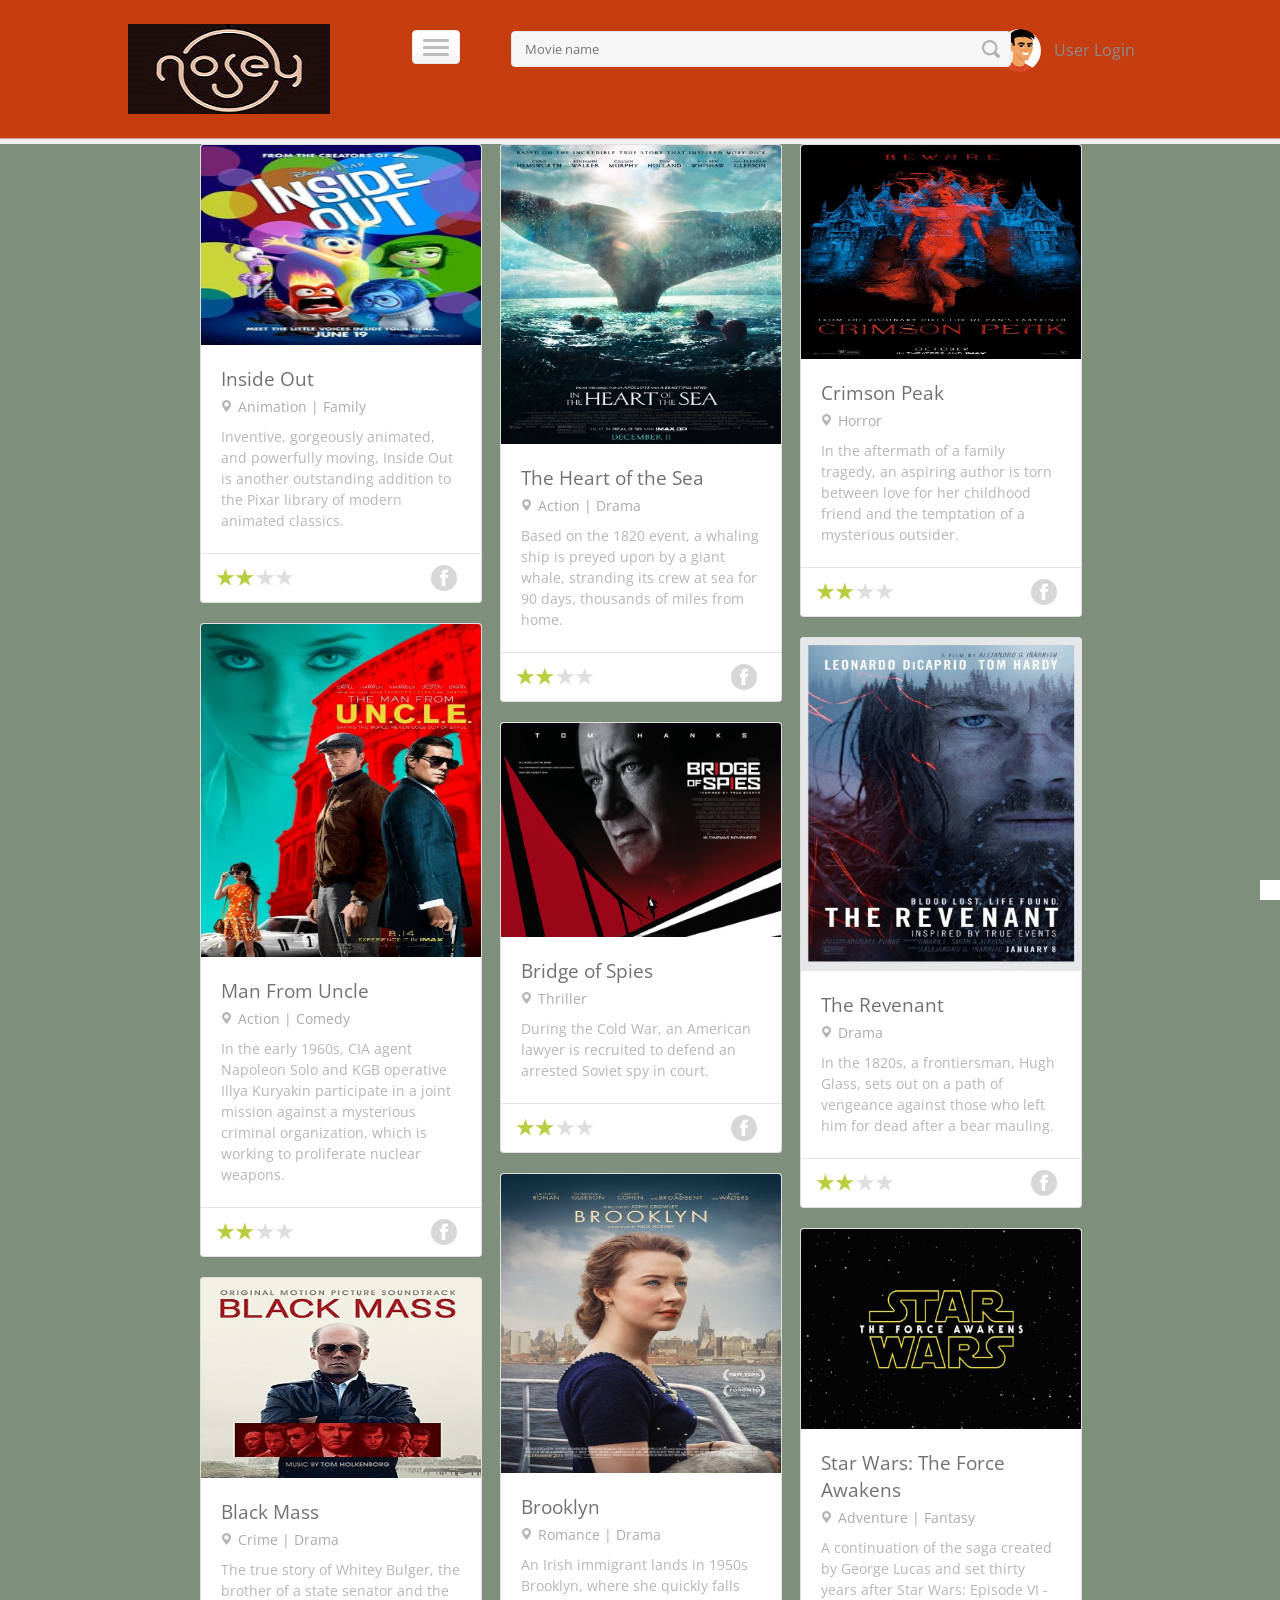
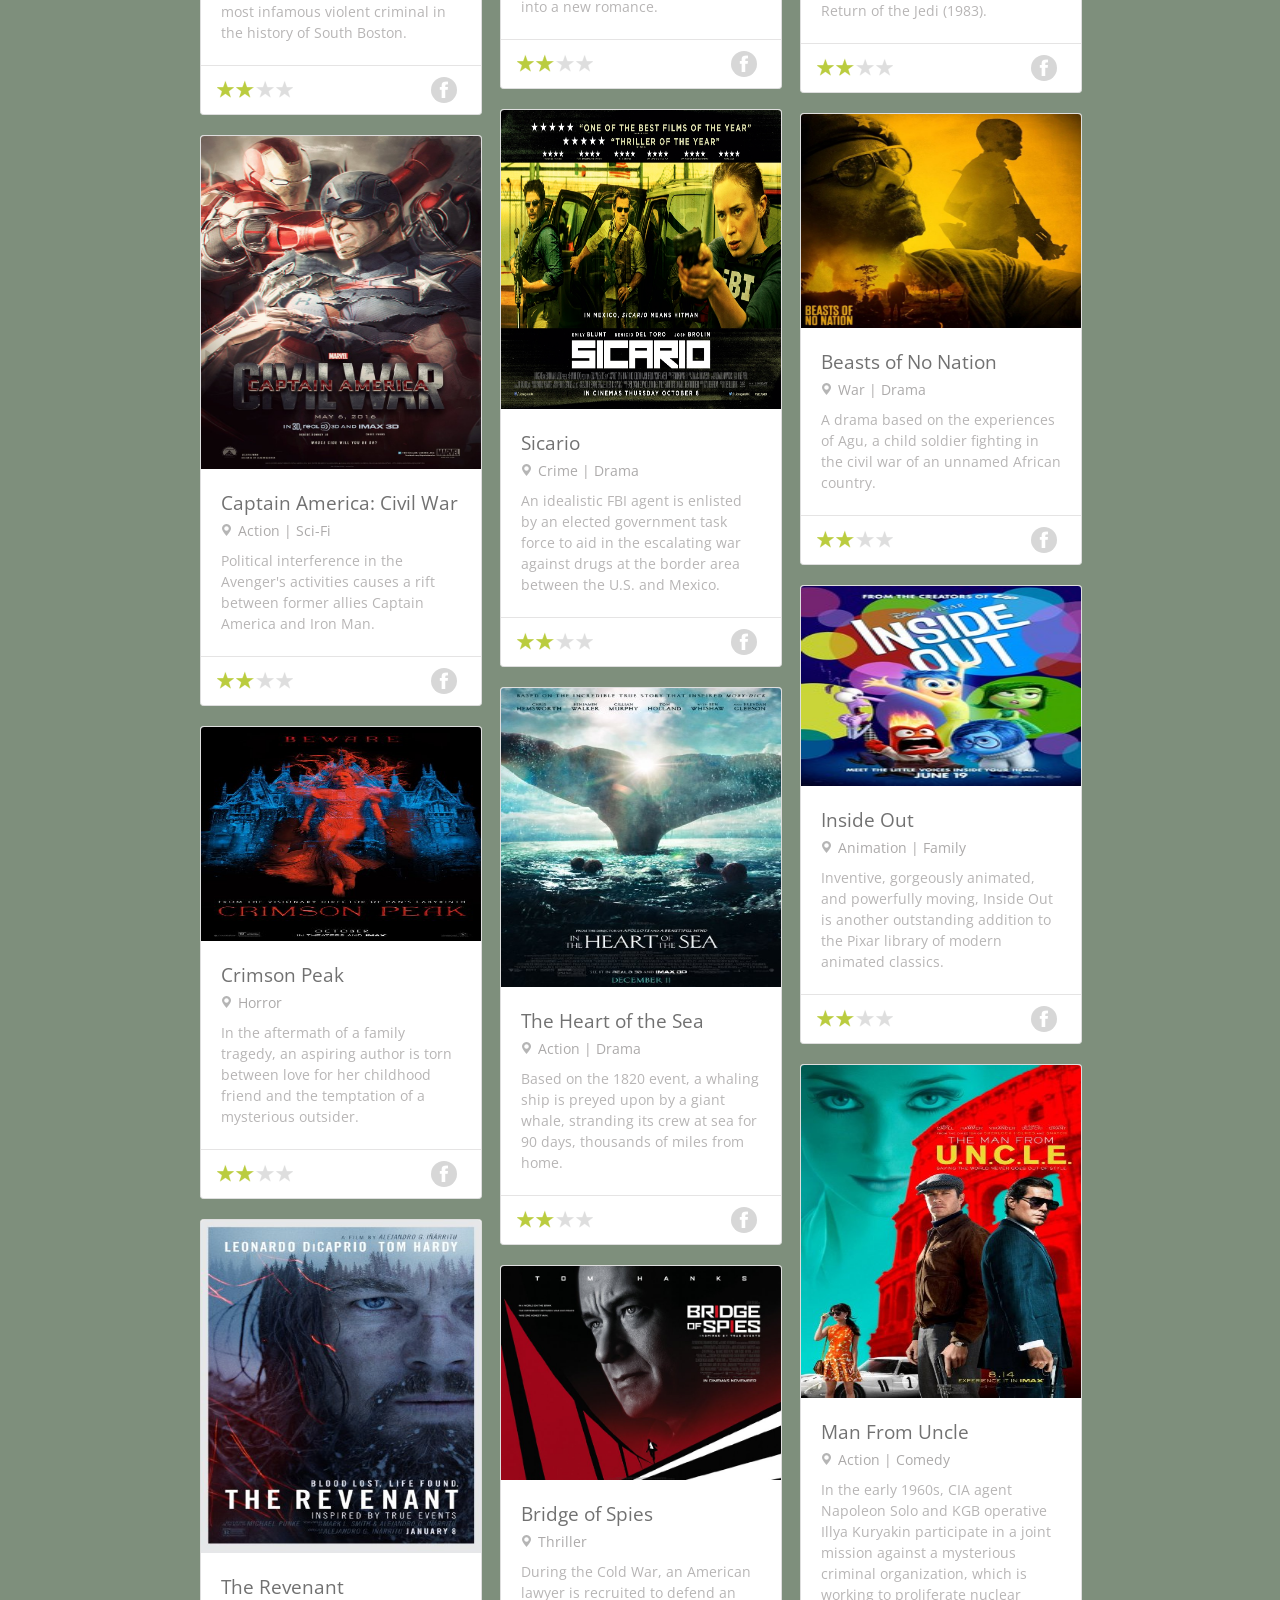
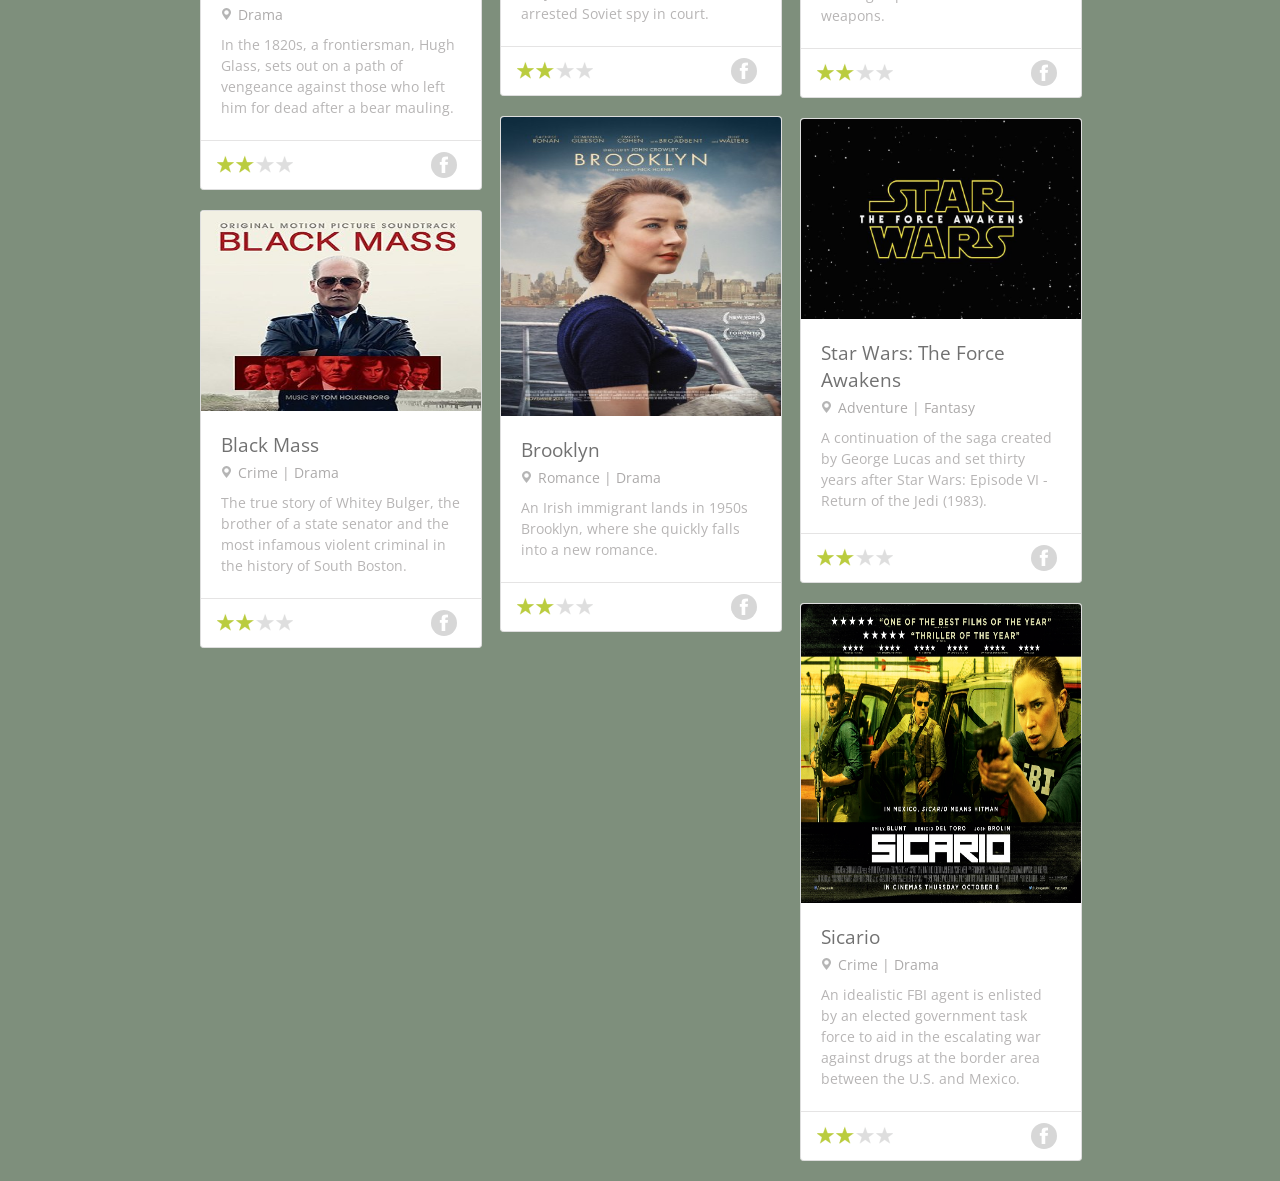
<file: WAD-Project-master/project/index.html>
<!DOCTYPE HTML>
<html>
	<head>
		<title>Nosey Movie Reviews </title>

		<link href="css/style.css" rel='stylesheet' type='text/css' />

		<meta name="viewport" content="width=device-width, initial-scale=1">
		<link rel="shortcut icon" type="image/x-icon" href="images/fav-icon.png" />
		<script type="application/x-javascript"> addEventListener("load", function() { setTimeout(hideURLbar, 0); }, false); function hideURLbar(){ window.scrollTo(0,1); } </script>
		<!----webfonts---->
		<link href='http://fonts.googleapis.com/css?family=Open+Sans:400,300,600,700,800' rel='stylesheet' type='text/css'>
		<!----//webfonts---->
		<!-- Global CSS for the page and tiles -->
  		<link rel="stylesheet" href="css/main.css">
  		<!-- //Global CSS for the page and tiles -->
		<!---start-click-drop-down-menu---->
		<script src="js/jquery.min.js"></script>
        <!----start-dropdown-->
         <script type="text/javascript">
			var $ = jQuery.noConflict();
				$(function() {
					$('#activator').click(function(){
						$('#box').animate({'top':'0px'},500);
					});
					$('#boxclose').click(function(){
					$('#box').animate({'top':'-700px'},500);
					});
				});
				$(document).ready(function(){
				//Hide (Collapse) the toggle containers on load
				$(".toggle_container").hide(); 
				//Switch the "Open" and "Close" state per click then slide up/down (depending on open/close state)
				$(".trigger").click(function(){
					$(this).toggleClass("active").next().slideToggle("slow");
						return false; //Prevent the browser jump to the link anchor
				});
									
			});
		</script>
        <!----//End-dropdown--->
		<!---//End-click-drop-down-menu---->
		<!-- source W3 Designs -->

	</head>
	<body>
		<!---start-wrap---->
			<!---start-header---->
			<div class="header">
				<div class="wrap">
				<div class="logo">
					<a href="index.html"><img src="images/39-Logos.png" title="Nosey Movie review" /></a>
										
				</div>
				<div class="nav-icon">
					 <a href="#" class="right_bt" id="activator"><span> </span> </a>
				</div>
				 <div class="box" id="box">
					 <div class="box_content">        					                         
						<div class="box_content_center">
						 	<div class="form_content">
								<div class="menu_box_list">
									<ul>
										<li><a href="index.html"><span>Home</span></a></li>
										<li><a href="movie_list.html"><span>Movie List</span></a></li>
										<li><a href="#"><span>About</span></a></li>
										<li><a href="contact.html"><span>Contact</span></a></li>
										<div class="clear"> </div>
									</ul>
								</div>
								<a class="boxclose" id="boxclose"> <span> </span></a>
							</div>                                  
						</div> 	
					</div> 
				</div>       	  
				<div class="top-searchbar">
					<form action="http://www.rottentomatoes.com/search/" target="_blank">
		                <input id="autocomplete" type="text" placeholder="Movie name" name="search"><input type="submit" value="" />
		                <span class="loading"></span>
	                </form>
	   	<script>
		/*
		 * jQuery UI Autocomplete: Custom HTML in Dropdown
		 * http://salman-w.blogspot.com/2013/12/jquery-ui-autocomplete-examples.html
		 */
		$(function() {
			$("#autocomplete").autocomplete({
				delay: 500,
				minLength: 3,
				source: function(request, response) {
					$.getJSON("http://api.rottentomatoes.com/api/public/v1.0/movies.json?callback=?", {
						// do not copy the api key; get your own at developer.rottentomatoes.com
						apikey: "a63f02343a64b09623576785234aa40a",
						q: request.term,
						page_limit: 10
					}, function(data) {
						// data is an array of objects and must be transformed for autocomplete to use
						var array = data.error ? [] : $.map(data.movies, function(m) {
							return {
								label: m.title,
								year: m.year,
								cast: m.abridged_cast.slice(0, 3).map(function(a) { return a.name; }).join(", "),
								rating: m.ratings.critics_score === -1 ? null : m.ratings.critics_score,
								icon: m.ratings.critics_score === -1 ? null : m.ratings.critics_rating.toLowerCase().replace(/\s/g, "_"),
								url: m.links.alternate
							};
						});
						response(array);
					});
				},
				focus: function(event, ui) {
					// prevent autocomplete from updating the textbox
					event.preventDefault();
				},
				select: function(event, ui) {
					// prevent autocomplete from updating the textbox
					event.preventDefault();
					// navigate to the selected item's url
					window.open(ui.item.url);
				}
			}).data("ui-autocomplete")._renderItem = function(ul, item) {
				var $a = $("<a></a>");
				$("<span class='m-year'></span>").text(item.year).appendTo($a);
				$("<span class='m-name'></span>").text(item.label).appendTo($a);
				$("<span class='m-cast'></span>").text(item.cast).appendTo($a);
				if (item.rating && item.icon) {
					var $tm = $("<span class='rt-main'>Rotten Tomatoes<sup>&reg;</sup> Score<br>Tomatometer<sup>&reg;</sup><br></span>").appendTo($a);
					$("<span class='rt-ico'></span>").addClass(item.icon).appendTo($tm);
					$("<span class='rt-val'></span>").text(item.rating + "%").appendTo($tm);
					$("<span class='rt-bar'></span>").addClass(item.icon).appendTo($tm).append("<span style='width: " + item.rating + "%;'></span>");
				}
				return $("<li></li>").append($a).appendTo(ul);
			};
		});
	</script>
				</div>
				<div class="userinfo">
					<div class="user">
						<ul>
							<li><a href="#"><img src="images/user-pic.png" title="user-name" /><span>User Login</span></a></li>
						</ul>
					</div>
				</div>
				<div class="clear"> </div>
			</div>
		</div>
		<!---//End-header---->
		<!---start-content---->
		<div class="content">
			<div class="wrap">
			 <div id="main" role="main">
			      <ul id="tiles">
			        <!-- These are our grid blocks -->
			        <li onclick="location.href='inside-out.html';">
			        	<img src="images/insideout.jpg" width="200" height="200">
			        	<div class="post-info">
			        		<div class="post-basic-info">
				        		<h3><a href="#">Inside Out</a></h3>
				        		<span><a href="#"><label> </label>Animation | Family</a></span>
				        		<p>Inventive, gorgeously animated, and powerfully moving, Inside Out is another outstanding addition to the Pixar library of modern animated classics.</p>
			        		</div>
			        		<div class="post-info-rate-share">
			        			<div class="rateit">
			        				<span> </span>
			        			</div>
			        			<div class="post-share">
			        				<span> </span>
			        			</div>
			        			<div class="clear"> </div>
			        		</div>
			        	</div>
			        </li>
			        <li onclick="location.href='heart-sea.html';">
			        	<img src="images/heartofsea.jpg" width="200" height="299">
						<div class="post-info">
			        		<div class="post-basic-info">
				        		<h3><a href="#">The Heart of the Sea</a></h3>
				        		<span><a href="#"><label> </label>Action | Drama</a></span>
				        		<p>Based on the 1820 event, a whaling ship is preyed upon by a giant whale, stranding its crew at sea for 90 days, thousands of miles from home.</p>
			        		</div>
			        		<div class="post-info-rate-share">
			        			<div class="rateit">
			        				<span> </span>
			        			</div>
			        			<div class="post-share">
			        				<span> </span>
			        			</div>
			        			<div class="clear"> </div>
			        		</div>
			        	</div>
					</li>
			        <li onclick="location.href='crimson_peak.html';">
			        	<img src="images/crimsonPeak.jpg" width="200" height="214">
			        	<div class="post-info">
			        		<div class="post-basic-info">
				        		<h3><a href="#">Crimson Peak</a></h3>
				        		<span><a href="#"><label> </label>Horror</a></span>
				        		<p>In the aftermath of a family tragedy, an aspiring author is torn between love for her childhood friend and the temptation of a mysterious outsider.</p>
			        		</div>
			        		<div class="post-info-rate-share">
			        			<div class="rateit">
			        				<span> </span>
			        			</div>
			        			<div class="post-share">
			        				<span> </span>
			        			</div>
			        			<div class="clear"> </div>
			        		</div>
			        	</div>
			        </li>
			        <li onclick="location.href='man_uncle.html';">
			        	<img src="images/manFromUncle.jpg" width="200" height="333">
			        	<div class="post-info">
			        		<div class="post-basic-info">
				        		<h3><a href="#">Man From Uncle</a></h3>
				        		<span><a href="#"><label> </label>Action | Comedy</a></span>
				        		<p>In the early 1960s, CIA agent Napoleon Solo and KGB operative Illya Kuryakin participate in a joint mission against a mysterious criminal organization, which is working to proliferate nuclear weapons.</p>
			        		</div>
			        		<div class="post-info-rate-share">
			        			<div class="rateit">
			        				<span> </span>
			        			</div>
			        			<div class="post-share">
			        				<span> </span>
			        			</div>
			        			<div class="clear"> </div>
			        		</div>
			        	</div>
			        </li>
			        <!----//-->
			        <li onclick="location.href='revenant.html';">
			        	<img src="images/revenant.jpg" width="200" height="333">
			        	<div class="post-info">
			        		<div class="post-basic-info">
				        		<h3><a href="#">The Revenant</a></h3>
				        		<span><a href="#"><label> </label>Drama</a></span>
				        		<p>In the 1820s, a frontiersman, Hugh Glass, sets out on a path of vengeance against those who left him for dead after a bear mauling.</p>
			        		</div>
			        		<div class="post-info-rate-share">
			        			<div class="rateit">
			        				<span> </span>
			        			</div>
			        			<div class="post-share">
			        				<span> </span>
			        			</div>
			        			<div class="clear"> </div>
			        		</div>
			        	</div>
			        </li>
			        <li onclick="location.href='bridge_of_spies.html';">
			        	<img src="images/bridgeSpies.jpg" width="200" height="214">
			        	<div class="post-info">
			        		<div class="post-basic-info">
				        		<h3><a href="#">Bridge of Spies</a></h3>
				        		<span><a href="#"><label> </label>Thriller</a></span>
				        		<p>During the Cold War, an American lawyer is recruited to defend an arrested Soviet spy in court.</p>
			        		</div>
			        		<div class="post-info-rate-share">
			        			<div class="rateit">
			        				<span> </span>
			        			</div>
			        			<div class="post-share">
			        				<span> </span>
			        			</div>
			        			<div class="clear"> </div>
			        		</div>
			        	</div>
			        </li>
			        <li onclick="location.href='single-page.html';">
			        	<img src="images/brooklyn.jpg" width="200" height="299">
						<div class="post-info">
			        		<div class="post-basic-info">
				        		<h3><a href="#">Brooklyn</a></h3>
				        		<span><a href="#"><label> </label>Romance | Drama</a></span>
				        		<p>An Irish immigrant lands in 1950s Brooklyn, where she quickly falls into a new romance.</p>
			        		</div>
			        		<div class="post-info-rate-share">
			        			<div class="rateit">
			        				<span> </span>
			        			</div>
			        			<div class="post-share">
			        				<span> </span>
			        			</div>
			        			<div class="clear"> </div>
			        		</div>
			        	</div>
					</li>
					  <li onclick="location.href='single-page.html';">
			        	<img src="images/starWars.jpg" width="200" height="200">
			        	<div class="post-info">
			        		<div class="post-basic-info">
				        		<h3><a href="#">Star Wars: The Force Awakens</a></h3>
				        		<span><a href="#"><label> </label>Adventure | Fantasy</a></span>
				        		<p>A continuation of the saga created by George Lucas and set thirty years after Star Wars: Episode VI - Return of the Jedi (1983).</p>
			        		</div>
			        		<div class="post-info-rate-share">
			        			<div class="rateit">
			        				<span> </span>
			        			</div>
			        			<div class="post-share">
			        				<span> </span>
			        			</div>
			        			<div class="clear"> </div>
			        		</div>
			        	</div>
			        </li>
			        <!----//-->
			         <li onclick="location.href='single-page.html';">
			        	<img src="images/blackMass.jpg" width="200" height="200">
			        	<div class="post-info">
			        		<div class="post-basic-info">
				        		<h3><a href="#">Black Mass</a></h3>
				        		<span><a href="#"><label> </label>Crime | Drama</a></span>
				        		<p>The true story of Whitey Bulger, the brother of a state senator and the most infamous violent criminal in the history of South Boston.</p>
			        		</div>
			        		<div class="post-info-rate-share">
			        			<div class="rateit">
			        				<span> </span>
			        			</div>
			        			<div class="post-share">
			        				<span> </span>
			        			</div>
			        			<div class="clear"> </div>
			        		</div>
			        	</div>
			        </li>
			        <li onclick="location.href='single-page.html';">
			        	<img src="images/sicario.jpg" width="200" height="299">
						<div class="post-info">
			        		<div class="post-basic-info">
				        		<h3><a href="#">Sicario</a></h3>
				        		<span><a href="#"><label> </label>Crime | Drama</a></span>
				        		<p>An idealistic FBI agent is enlisted by an elected government task force to aid in the escalating war against drugs at the border area between the U.S. and Mexico.</p>
			        		</div>
			        		<div class="post-info-rate-share">
			        			<div class="rateit">
			        				<span> </span>
			        			</div>
			        			<div class="post-share">
			        				<span> </span>
			        			</div>
			        			<div class="clear"> </div>
			        		</div>
			        	</div>
					</li>
			        <li onclick="location.href='single-page.html';">
			        	<img src="images/beastsOfNoNation.jpg" width="200" height="214">
			        	<div class="post-info">
			        		<div class="post-basic-info">
				        		<h3><a href="#">Beasts of No Nation</a></h3>
				        		<span><a href="#"><label> </label>War | Drama</a></span>
				        		<p>A drama based on the experiences of Agu, a child soldier fighting in the civil war of an unnamed African country.</p>
			        		</div>
			        		<div class="post-info-rate-share">
			        			<div class="rateit">
			        				<span> </span>
			        			</div>
			        			<div class="post-share">
			        				<span> </span>
			        			</div>
			        			<div class="clear"> </div>
			        		</div>
			        	</div>
			        </li>
			        <li onclick="location.href='single-page.html';">
			        	<img src="images/civilWar.png" width="200" height="333">
			        	<div class="post-info">
			        		<div class="post-basic-info">
				        		<h3><a href="#">Captain America: Civil War</a></h3>
				        		<span><a href="#"><label> </label>Action | Sci-Fi</a></span>
				        		<p>Political interference in the Avenger's activities causes a rift between former allies Captain America and Iron Man.</p>
			        		</div>
			        		<div class="post-info-rate-share">
			        			<div class="rateit">
			        				<span> </span>
			        			</div>
			        			<div class="post-share">
			        				<span> </span>
			        			</div>
			        			<div class="clear"> </div>
			        		</div>
			        	</div>
			        </li>
			        <!-- End of grid blocks -->
			      </ul>
			    </div>
			</div>
		</div>
		<!---//End-content---->
		<!----wookmark-scripts---->
		  <script src="js/jquery.imagesloaded.js"></script>
		  <script src="js/jquery.wookmark.js"></script>
		  <script type="text/javascript">
		    (function ($){
		      var $tiles = $('#tiles'),
		          $handler = $('li', $tiles),
		          $main = $('#main'),
		          $window = $(window),
		          $document = $(document),
		          options = {
		            autoResize: true, // This will auto-update the layout when the browser window is resized.
		            container: $main, // Optional, used for some extra CSS styling
		            offset: 20, // Optional, the distance between grid items
		            itemWidth:280 // Optional, the width of a grid item
		          };
		      /**
		       * Reinitializes the wookmark handler after all images have loaded
		       */
		      function applyLayout() {
		        $tiles.imagesLoaded(function() {
		          // Destroy the old handler
		          if ($handler.wookmarkInstance) {
		            $handler.wookmarkInstance.clear();
		          }
		
		          // Create a new layout handler.
		          $handler = $('li', $tiles);
		          $handler.wookmark(options);
		        });
		      }
		      /**
		       * When scrolled all the way to the bottom, add more tiles
		       */
		      function onScroll() {
		        // Check if we're within 100 pixels of the bottom edge of the broser window.
		        var winHeight = window.innerHeight ? window.innerHeight : $window.height(), // iphone fix
		            closeToBottom = ($window.scrollTop() + winHeight > $document.height() - 100);
		
		        if (closeToBottom) {
		          // Get the first then items from the grid, clone them, and add them to the bottom of the grid
		          var $items = $('li', $tiles),
		              $firstTen = $items.slice(0, 10);
		          $tiles.append($firstTen.clone());
		
		          applyLayout();
		        }
		      };
		
		      // Call the layout function for the first time
		      applyLayout();
		
		      // Capture scroll event.
		      $window.bind('scroll.wookmark', onScroll);
		    })(jQuery);
		  </script>
		<!----//wookmark-scripts---->
		<!--//www.w3designs.com-->
		<!----start-footer--->
		<div class="footer">
			<p></p>
		</div>
		<!----//End-footer--->
		<!---//End-wrap---->
	</body>
</html>
</file>
<file: WAD-Project-master/project/css/style.css>
/* reset */
html,body,div,span,applet,object,iframe,h1,h2,h3,h4,h5,h6,p,blockquote,pre,a,abbr,acronym,address,big,cite,code,del,dfn,em,img,ins,kbd,q,s,samp,small,strike,strong,sub,sup,tt,var,b,u,i,dl,dt,dd,ol,nav ul,nav li,fieldset,form,label,legend,table,caption,tbody,tfoot,thead,tr,th,td,article,aside,canvas,details,embed,figure,figcaption,footer,header,hgroup,menu,nav,output,ruby,section,summary,time,mark,audio,video{margin:0;padding:0;border:0;font-size:100%;font:inherit;vertical-align:baseline;}
article, aside, details, figcaption, figure,footer, header, hgroup, menu, nav, section {display: block;}
ol,ul{list-style:none;margin:0px;padding:0px;}
blockquote,q{quotes:none;}
blockquote:before,blockquote:after,q:before,q:after{content:'';content:none;}
table{border-collapse:collapse;border-spacing:0;}
/* start editing from here */
a{text-decoration:none;}
.txt-rt{text-align:right;}/* text align right */
.txt-lt{text-align:left;}/* text align left */
.txt-center{text-align:center;}/* text align center */
.float-rt{float:right;}/* float right */
.float-lt{float:left;}/* float left */
.clear{clear:both;}/* clear float */
.pos-relative{position:relative;}/* Position Relative */
.pos-absolute{position:absolute;}/* Position Absolute */
.vertical-base{	vertical-align:baseline;}/* vertical align baseline */
.vertical-top{	vertical-align:top;}/* vertical align top */
nav.vertical ul li{	display:block;}/* vertical menu */
nav.horizontal ul li{	display: inline-block;}/* horizontal menu */
img{max-width:100%;}
/*end reset*/
body{
	font-family: 'Open Sans', sans-serif;
	background:#F0EFEE;
}
.content{
		background:#7E8F7C;
}
/*---start-wrap----*/
.wrap{
	width:80%;
	margin:0 auto;
}
/*---start-header----*/
.header{
	background:url(../images/border.png) repeat-x 0px 0px #FFF;
	background:#C63D0F;
	padding: 1.5em 0 1.2em;
	border-bottom: 1px solid rgba(214, 213, 212, 0.64);
	position: fixed;
	width: 100%;
	top: 0;
	z-index: 999;
}
.logo{
	float:left;
}
.logo img{
	display:inline-block;
}
.nav-icon{
	float: left;
	margin: 0.6% 2% 0 8%;
	width: 4.55%;
}
.nav-icon a span{
	width:48px;
	height:34px;
	display:block;
	background:url(../images/nav-icon.png) no-repeat 0px 0px;
}
.top-searchbar {
	float: left;
	width: 46%;
	position: relative;
	margin-left: 2em;
}
.top-searchbar input[type="text"]{
	margin-top: 0.55em;
	width: 100%;
	padding: 0.58em 1em;
	border: 1px solid #E7E7E7;
	transition: border-color 0.3s all;
	-webkit-transition: border-color 0.3s all;
	-moz-transition: border-color 0.3s all;
	-o-transition: border-color 0.3s all;
	outline: none;
	border-radius: 0.3em;
	-webkit-border-radius: 0.3em;
	-moz-border-radius: 0.3em;
	-o-border-radius: 0.3em;
	-webkit-appearance: none;
	font-family: 'Open Sans', sans-serif;
	color:#777;
	position:relative;
}
.top-searchbar input[type="text"]{
	background:#F7F6F6;
}
.top-searchbar input[type="text"]:hover{
	border:1px solid #DDDDDD;
}
.top-searchbar input[type="submit"]{
	position: absolute;
	background: url(../images/search-icon.png) no-repeat 0px 0px;
	height: 26px;
	width: 26px;
	display: inline-block;
	border: none;
	top: 12px;
	right: -22px;
	outline:none;
	cursor:pointer;
}
.box{
	position:absolute;
	top:-100px;
	width:100%;
	color:#7F7F7F;
	margin:auto;
	padding:0px;
	z-index:999999;
	text-align:center;
	left:0px;
 }
.box_content_center{
	background: rgba(240, 239, 238, 0.74);
}
a.boxclose{
	cursor: pointer;
	text-align: center;
	display: block;
	position: absolute;
	top: 1.9em;
	right: 15em;
 }
 #activator {
}
.menu_box_list{
	display:inline-block;
	padding: 2.1em 0;
}
.menu_box_list ul li {
	display: inline-block;
}
.menu_box_list li a{
	display: block;
	color: #363636;
	font-size: 0.875em;
	margin: 0.44em 2em;
	font-weight: 900;
	text-transform: uppercase;
	text-align: left;
	-webkit-transition: all 0.5s ease-in-out;
	-moz-transition: all 0.5s ease-in-out;
	-o-transition: all 0.5s ease-in-out;
	transition: all 0.5s ease-in-out;
}
.menu_box_list li a:hover{
	color:#B9CB41;
}
.menu_box_list li a > i > img{
	vertical-align:middle;
	padding-right:10px;
}
.boxclose span{
	width:35px;
	height:35px;
	display:inline-block;
	background:url(../images/close2.png) no-repeat 0px 0px;
}
.boxclose span:hover{
	background:url(../images/close2h.png) no-repeat 0px 0px;
}
/*--userinfo--*/
.userinfo{
	float: right;
	width: 15%;
	margin-top: 0.3em;
}
.user ul li{
	display:inline-block;
}
.user ul li a span{
	vertical-align: middle;
	margin-left: 0.8em;
	font-size: 1em;
}
.user ul li a{
	color:#8C8C8C;
	transition:0.5s all;
	-webkit-transition:0.5s all;
	-moz-transition:0.5s all;
	-o-transition:0.5s all;
}
.user ul li a:hover{
	color:#B9CB41;
}
.user ul li a img{
	border-radius:30em;
	-webkit-border-radius:30em;
	-moz-border-radius:30em;
	-o-border-radius:30em;
	vertical-align:middle;
	
}
/*--//userinfo--*/
/*----start-post-grids----*/
.post-share span{
	background:url(../images/facebook.png) no-repeat 0px 0px;
	height:26px;
	width:26px;
	display:inline-block;
	border-radius:30em;
	-webkit-border-radius:30em;
	-moz-border-radius:30em;
	-o-border-radius:30em;
}
.post-share span:hover{
	background:url(../images/facebookh.png) no-repeat 0px 0px;
}
.rateit span{
	height:18px;
	width:76px;
	background:url(../images/start-rate.png) no-repeat 0px 0px; 
	display:inline-block;
}
.rateit span:hover{
	background:url(../images/start-rateh.png) no-repeat 0px 0px; 
}
.post-basic-info{
	padding: 7% 7% 5% 7%;
	color:#F3FAB6;
}
.post-basic-info h3 a{
	color: #717171;
	font-size: 1.2em;
	margin-bottom: 0.2em;
	display: block;
	transition:0.5s all;
	-webkit-transition:0.5s all;
	-moz-transition:0.5s all;
	-o-transition:0.5s all;
}
.post-basic-info h3 a:hover{
	color:#B9CB41;
}
.post-basic-info span a{
	color:#ACAAAA;
	font-size:0.9em;
}
.post-basic-info span a label{
	height:12px;
	width:12px;
	display:inline-block;
	background:url(../images/map-pin.png) no-repeat 0px 0px;
	margin-right: 0.4em;
	transition:0.5s all;
	-webkit-transition:0.5s all;
	-moz-transition:0.5s all;
	-o-transition:0.5s all;
}
.post-basic-info span a:hover{
	color:#B9CB41;
}
.post-basic-info p{
	font-size: 0.875em;
	color: #B7B5B5;
	margin: 0.6em 0;
	line-height: 1.5em;
}
/*--post-info-rate-share--*/
.post-info-rate-share{
	border-top: 1px solid rgba(183, 181, 181, 0.36);
	padding: 4% 0 2%;
}
.rateit{
	float:left;
	margin: 0.18em 0 0 1em;
}
.post-share{
	float:right;
	margin-right:1.5em;
}
/*--footer--*/
.footer{
	position:fixed;
	bottom:10px;
	right:15px;
}
.footer p{
	color:#8C8C8C;
	font-size:0.9em;
}
.footer p a{
	color:#B9CB41;
	transition:0.5s all;
	-webkit-transition:0.5s all;
	-moz-transition:0.5s all;
	-o-transition:0.5s all;
}
.footer p a:hover{
	color:#8C8C8C;
}
/*----start-single-page----*/
.artical-content h3 a{
	font: 400 28px/28px 'Open Sans', sans-serif;
	color: #626262;
	text-align: left;
	font-weight: 400;
	padding: 0.9em 0 0;
	display: block;
}
.artical-content p{
	font: normal 16px/26px 'Open Sans', sans-serif,Helvetica,sans-serif;
	color: #3D3B3A;
	padding: 17px 0px;
	font-weight: 400;
}
.artical-content img{
	width:100%;
}
/*----share-artical----*/
.share-artical ul li{
	display:inline-block;
	padding-right:10px;
}
.share-artical ul li img{
	vertical-align: text-top;
	padding-right:7px;
}
.share-artical ul li a{
	font: 400 14px/22px  'Open Sans', sans-serif;
	color: #cbcbc3;
	padding-left: 20px;
	font-weight: 400;
}
.share-artical ul li a:hover{
	color:#B9CB41;
}
/*---comment-box----*/
.single-page {
	margin-top: 8em;
	background: #fff;
	padding:2%;
}
/*----artical-links---*/
.artical-links{
	padding: 10px 0px;
	float: left;
}
.share-artical {
	float: right;
	padding: 10px;
}
.artical-links ul li{
	display:inline-block;
}
.artical-links ul li img{
	vertical-align:middle;
	padding-right:10px;
}
.artical-links ul li a{
	font: 400 14px/22px  'Open Sans', sans-serif;
	color: #cbcbc3;
	padding-left: 20px;
	font-weight: 400;
}
.artical-links ul li a:hover{
	color:#B9CB41;
}
/*----start-comment-section---*/
h4.style1 a {
	font: 400 20px/28px 'Open Sans', sans-serif;
	color: #363636;
	text-transform: uppercase;
	padding: 1em 0;
	-webkit-transition: all 0.3s ease-out;
	-moz-transition: all 0.3s ease-out;
	-ms-transition: all 0.3s ease-out;
	-o-transition: all 0.3s ease-out;
	transition: all 0.3s ease-out;
}
h3.style {
	font: 400 13px/28px 'Open Sans', sans-serif;
	color: #363636;
	text-align: left;
	text-transform: uppercase;
	padding: 0.8em 0 0;
}
p.para {
	font-size:0.875em;
	color: #3D3B3A;
	margin: 0.6em 0;
	line-height: 1.8em;
	font-weight: 400;
}
.grids_of_2 h2 {
	font:400 30px/28px 'Open Sans', sans-serif;
	color: #363636;
	text-align: left;
	padding: 1em 0 0.5em;
}
.grid1_of_2{
	margin-top: 0.8em;
}
.grid_img{
	float: left;
	width: 8.33333%;
	margin-right: 2%;
}
.grid_text{
	float: left;
	width:88.33333%
}
.grid_text h3{
	text-align:left;
}
.btn1{
	display: inline-block;
	text-align: left;
	font-size: 0.875em;
	color:#363636;
	line-height: 1.8em;
	padding: 2px 0;
	font-family: 'Open Sans', sans-serif;
	transition:0.5s all;
	-webkit-transition:0.5s all;
	-moz-transition:0.5s all;
	-o-transition:0.5s all;
	font-weight: 400;
}
.btn1:before{
	content:url('../images/reply.png');
	float:left;
}
.btn1:hover{
	zoom: 1;
	color:#B9CB41;
}
.grid1_of_2.left{
	margin-left: 14%;
}
/*---comment-box----*/
.artical-commentbox {
	margin: 1em 0;
}
.table-form{
	margin: 0em auto;
}
.table-form form input[type="text"]{
	font-family: 'Open Sans', sans-serif;
	border: 1px solid rgba(192, 192, 192, 0.61);
	outline: none;
	padding: 12px;
	color: #333333;
	overflow: hidden;
	width: 30%;
	display: block;
	border-radius: 4px;
	-webkit-border-radius: 4px;
	-moz-border-radius: 4px;
	-o-border-radius: 4px;
	transition: border-color 0.3s;
	-o-transition: border-color 0.3s;
	-ms-transition: border-color 0.3s;
	-moz-transition: border-color 0.3s;
	-webkit-transition: border-color 0.3s;
	-webkit-appearance: none;
	box-shadow: 0px 0px 1px rgba(0, 0, 0, 0.05);
	-webkit-box-shadow: 0px 0px 1px rgba(0, 0, 0, 0.05);
	-moz-box-shadow: 0px 0px 1px rgba(0, 0, 0, 0.05);
	-o-box-shadow: 0px 0px 1px rgba(0, 0, 0, 0.05);
}
.table-form textarea{
	font-family: 'Open Sans', sans-serif;
	padding: 8px;
	outline:none;
	color: #333333;
	border: 1px solid rgba(192, 192, 192, 0.61);
	width:60%;
	height:180px;
	resize: none;
	border-radius: 4px;
	-webkit-border-radius: 4px;
	-moz-border-radius: 4px;
	-o-border-radius: 4px;
	transition: border-color 0.3s;
	-o-transition: border-color 0.3s;
	-ms-transition: border-color 0.3s;
	-moz-transition: border-color 0.3s;
	-webkit-transition: border-color 0.3s;
	-webkit-appearance: none;
	box-shadow: 0px 0px 1px rgba(0, 0, 0, 0.05);
	-webkit-box-shadow: 0px 0px 1px rgba(0, 0, 0, 0.05);
	-moz-box-shadow: 0px 0px 1px rgba(0, 0, 0, 0.05);
	-o-box-shadow: 0px 0px 1px rgba(0, 0, 0, 0.05);
}
.table-form form input[type="text"]:hover,.table-form textarea:hover{
	border: 1px solid #B9CB41;
}
.table-form input[type="submit"]{
	font-family: 'Open Sans', sans-serif;
	color: #5a5a5a;
	padding: 0.8em 1.5em;
	background: #fff;
	text-decoration: none;
	text-shadow: none;
	border: 1px solid rgba(192, 192, 192, 0.61);
	display: block;
	-webkit-transition: all 0.3s ease-out;
	-moz-transition: all 0.3s ease-out;
	-ms-transition: all 0.3s ease-out;
	-o-transition: all 0.3s ease-out;
	transition: all 0.3s ease-out;
	border-radius: 4px;
	-webkit-border-radius: 4px;
	-moz-border-radius: 4px;
	-o-border-radius: 4px;
	cursor:pointer;
	font-size: 1em;
	outline:none;
}
.table-form input[type="submit"]:hover{
	color:#B9CB41;
	border: 1px solid #B9CB41;
}
.table-form label{
	display: block;
	margin: 0.4em 0 0.5em;
	font-family: 'Open Sans', sans-serif;
	color:#363636;
	font-weight:100;
}
.table-form div{
	margin:0.5em 0;
}
.table-form div {
	margin: 1em 0;
}
    table, th, td {
      border-collapse: collapse;
      border: 1px solid black;
      text-align:center;
    }
/*----//End-comment-section---*/
/*  Contact Form  */
.contact-info {
	margin-top: 8em;
	padding: 2% 2% 3% 2%;
	background: #fff;
}
.contact form{
	font-family: 'Open Sans', sans-serif;
}
.map{
	margin-bottom:30px;
}
.list3 li>img {
	float: left;
	margin-right:10px;
}
.extra-wrap {
	overflow: hidden;
}
.extra-wrap p {
	color: #626262;
	line-height: 1.8em;
	font-size: 0.85em;
	margin-bottom: 5px;
	font-family: 'Open Sans', sans-serif;
}
span.mail a {
	color:#B9CB41;
}
span.mail a:hover{
	color:#626262;
}
.contact-to input[type="text"] {
	padding: 12px 10px;
	width: 30.66%;
	font-family: 'Open Sans', sans-serif;
	margin: 12px 0;
	border: 1px solid rgba(192, 192, 192, 0.61);
	color: #626262;
	background: #FFF;
	float: left;
	outline: none;
	font-size: 0.85em;
	transition: border-color 0.3s;
	-o-transition: border-color 0.3s;
	-ms-transition: border-color 0.3s;
	-moz-transition: border-color 0.3s;
	-webkit-transition: border-color 0.3s;
	box-shadow: 0px 0px 1px rgba(0, 0, 0, 0.05);
	-webkit-box-shadow: 0px 0px 1px rgba(0, 0, 0, 0.05);
	-moz-box-shadow: 0px 0px 1px rgba(0, 0, 0, 0.05);
	-o-box-shadow: 0px 0px 1px rgba(0, 0, 0, 0.05);
	border-radius: 4px;
	-webkit-border-radius: 4px;
	-moz-border-radius: 4px;
	-o-border-radius: 4px;
}
.contact-to input[type="text"]:nth-child(2),.contact-to input[type="text"]:nth-child(3){
	margin-left:10px;
}
.text2 input[type="text"], .text2 textarea {
	width: 97.7%;
	margin: 12px 0;
	border: 1px solid rgba(192, 192, 192, 0.61);
	color: #626262;
	font-family: 'Open Sans', sans-serif;
	outline: none;
	margin-bottom: 25px;
	height: 100px;
	padding: 12px 10px;
	font-size: 0.85em;
	transition: border-color 0.3s;
	-o-transition: border-color 0.3s;
	-ms-transition: border-color 0.3s;
	-moz-transition: border-color 0.3s;
	-webkit-transition: border-color 0.3s;
	box-shadow: 0px 0px 1px rgba(0, 0, 0, 0.05);
	-webkit-box-shadow: 0px 0px 1px rgba(0, 0, 0, 0.05);
	-moz-box-shadow: 0px 0px 1px rgba(0, 0, 0, 0.05);
	-o-box-shadow: 0px 0px 1px rgba(0, 0, 0, 0.05);
	border-radius: 4px;
	-webkit-border-radius: 4px;
	-moz-border-radius: 4px;
	-o-border-radius: 4px;
}
.text2 textarea{
	height:180px;
}
.text2 input[type="text"]:hover,.text2 textarea:hover,.contact-to input[type="text"]:hover{
	border: 1px solid #B9CB41;
}
.contact-form input[type="submit"] {
	font-family: 'Open Sans', sans-serif;
	color: #5a5a5a;
	padding: 0.8em 1.5em;
	background: #fff;
	text-decoration: none;
	text-shadow: none;
	border: 1px solid rgba(192, 192, 192, 0.61);
	display: block;
	-webkit-transition: all 0.3s ease-out;
	-moz-transition: all 0.3s ease-out;
	-ms-transition: all 0.3s ease-out;
	-o-transition: all 0.3s ease-out;
	transition: all 0.3s ease-out;
	border-radius: 4px;
	-webkit-border-radius: 4px;
	-moz-border-radius: 4px;
	-o-border-radius: 4px;
	cursor: pointer;
	font-size: 1em;
	outline: none;
}
.contact-form input[type="submit"]:hover{
	color: #B9CB41;
	border: 1px solid #B9CB41;
}
.span_1_of_first1 h5{
	color: #363636;
	text-transform: uppercase;
	font-size: 1.2em;
	transition: 0.5s all;
	-webkit-transition: 0.5s all;
	-moz-transition: 0.5s all;
	-o-transition: 0.5s all;
	font-family: 'Open Sans', sans-serif;
	margin-bottom: 0.6em;
}
.span_1_of_first1 {
	width: 29.5%;
}
.col_1_of_bottom:first-child {
	margin-left: 0;
}
.col_1_of_bottom {
	display: block;
	float: left;
	margin: 1% 0 1% 3.6%;
}
.contact-grids {
	margin-bottom: 1em;
}
/*----//End-contact----*/
/*---//End-wrap----*/
/*--media Quries for 1440px-monitors-*/
@media only screen and (max-width:1440px) and (min-width:1366px) {
	.wrap{
		width:85%;
	}
}
/*--//End-media Quries for 1440px-monitors-*/
/*--media Quries for 1366px-monitors-*/
@media only screen and (max-width:1366px) and (min-width:1280px) {
	.wrap{
		width:90%;
	}
	.footer {
		bottom: 0px;
		right: 0px;
		background: #fff;
		padding: 10px;
	}
}
/*--//End-media Quries for 1366px-monitors-*/
/*--media Quries for 1280px-monitors-*/
@media only screen and (max-width:1280px) and (min-width:1024px) {
	.wrap{
		width:80%;
	}
	.footer {
		bottom: 0px;
		right: 0px;
		background: #fff;
		padding: 10px;
	}
	.contact-to input[type="text"] {
		width: 30.2%;
	}
}
/*--//End-media Quries for 1280px-monitors-*/
/*--media Quries for 1024px-monitors-*/
@media only screen and (max-width:1024px) and (min-width:768px) {
	.wrap{
		width:90%;
	}
	.footer {
		bottom: 0px;
		right: 0px;
		background: #fff;
		padding: 10px;
	}
	.contact-to input[type="text"] {
		width: 30%;
	}
	.text2 input[type="text"], .text2 textarea {
		width: 97.3%;
	}
	.top-searchbar {
		width: 40%;
	}
	a.boxclose {
		right: 6em;
		top: 2em;
	}
}
/*--//End-media Quries for 1024px-monitors-*/
/*--media Quries for 768px-monitors-*/
@media only screen and (max-width:768px) and (min-width:640px) {
	.wrap{
		width:90%;
	}
	.footer {
		bottom: 0px;
		right: 0px;
		background: #fff;
		padding: 10px;
	}
	.contact-to input[type="text"] {
		width: 28.91%;
	}
	.text2 input[type="text"], .text2 textarea {
		width: 96.4%;
		margin-bottom: 16px;
		resize:none;
	}
	.contact-form input[type="submit"] {
		padding: 0.6em 1.2em;
	}
	.top-searchbar {
		width: 29%;
	}
	a.boxclose {
		right: 1em;
		top: 2em;
	}
	.para1{
		display:none;
	}
	.nav-icon {
		margin: 1.2% 2% 0 6%;
	}
	.artical-content h3 a {
		font: 400 24px/36px 'Open Sans', sans-serif;
		padding: 0.5em 0 0;
	}
	.artical-content p:nth-child(1){
		display:none;	
	}
	.userinfo {
		width: 17%;
	}
	.artical-content p {
		font: normal 14px/22px 'Open Sans', sans-serif,Helvetica,sans-serif;
		padding: 8px 0px;
	}
	.artical-links {
		float:none;
	}
	.share-artical{
		float:none;
		margin:0em 0 0 0;
		padding:0;
	}
	.share-artical ul li a ,.artical-links ul li a{
		padding-right: 20px;
		padding-left:0;
	}
	.grids_of_2 h2 {
		font: 400 26px/28px 'Open Sans', sans-serif;
		padding: 0.8em 0 0.5em;
	}
	h4.style1 a {
		font: 400 17px/14px 'Open Sans', sans-serif;
	}
	.grids_of_2 h2 {
		font: 400 24px/14px 'Open Sans', sans-serif;
		padding: 0.5em 0 0.2em;
	}
	.table-form form input[type="text"] {
		width: 46%;
		padding: 10px;
	}
	.table-form textarea {
		width: 85%;
		padding: 10px;
	}
	.table-form input[type="submit"] {
		padding: 0.6em 1.2em;
	}
	.menu_box_list li a {
		margin: 0.44em 1.5em;
	}
}
/*--//End-media Quries for 768px-monitors-*/
/*--media Quries for 640px-monitors-*/
@media only screen and (max-width:640px) and (min-width:480px) {
	.wrap{
		width:90%;
	}
	.footer {
		bottom: 0px;
		right: 0px;
		background: #fff;
		padding: 10px;
	}
	.contact-to input[type="text"] {
		width: 96%;
	}
	.contact-to input[type="text"]:nth-child(2), .contact-to input[type="text"]:nth-child(3) {
		margin-left:0px;
	}
	.text2 input[type="text"], .text2 textarea {
		width: 96.4%;
		margin-bottom: 16px;
		resize:none;
	}
	.contact-form input[type="submit"] {
		padding: 0.6em 1.2em;
	}
	.top-searchbar {
		width: 47%;
	}
	a.boxclose {
		right: 1em;
		top: 2em;
	}
	.para1{
		display:none;
	}
	.nav-icon {
		margin: 1.2% 2% 0 6%;
	}
	.artical-content h3 a {
		font: 400 24px/36px 'Open Sans', sans-serif;
		padding: 0.5em 0 0;
	}
	.artical-content p:nth-child(1){
		display:none;	
	}
	.userinfo {
		display:none;
	}
	.artical-content p {
		font: normal 14px/22px 'Open Sans', sans-serif,Helvetica,sans-serif;
		padding: 8px 0px;
	}
	.artical-links {
		float:none;
	}
	.share-artical{
		float:none;
		margin:0em 0 0 0;
		padding:0;
	}
	.share-artical ul li a ,.artical-links ul li a{
		padding-right: 20px;
		padding-left:0;
	}
	.grids_of_2 h2 {
		font: 400 26px/28px 'Open Sans', sans-serif;
		padding: 0.8em 0 0.5em;
	}
	h4.style1 a {
		font: 400 17px/14px 'Open Sans', sans-serif;
	}
	.grids_of_2 h2 {
		font: 400 24px/14px 'Open Sans', sans-serif;
		padding: 0.5em 0 0.2em;
	}
	.table-form form input[type="text"] {
		width: 46%;
		padding: 10px;
	}
	.table-form textarea {
		width: 85%;
		padding: 10px;
	}
	.table-form input[type="submit"] {
		padding: 0.6em 1.2em;
	}
	.menu_box_list li a {
		margin: 0.44em 1.5em;
	}
	.header {
		padding: 1em 0 0.6em;
	}
	.menu_box_list ul li {
		display:block;
	}
	.box {
		top: -12px;
	}
	.map{
		display:none;
	}
	.col_1_of_bottom {
		float: none;
		margin: 1% 0 1% 0%;
	}
	.span_1_of_first1 {
		width:100%;
	}
	.single-page,.contact-info{
		margin-top: 7em;
		padding: 4% 4% 5% 4%;
	}
}
/*--//End-media Quries for 640px-monitors-*/
/*--media Quries for 480px-monitors-*/
@media only screen and (max-width:480px) and (min-width:320px) {
	.wrap{
		width:90%;
	}
	.footer {
		bottom: 0px;
		right: 0px;
		background: #fff;
		padding: 10px;
	}
	.contact-to input[type="text"] {
		width: 94.5%;
	}
	.contact-to input[type="text"]:nth-child(2), .contact-to input[type="text"]:nth-child(3) {
		margin-left:0px;
	}
	.text2 input[type="text"], .text2 textarea {
		width: 94.5%;
		margin-bottom: 16px;
		resize:none;
	}
	.contact-form input[type="submit"] {
		padding: 0.6em 1.2em;
	}
	.top-searchbar {
		width: 94%;
		float: none;
		margin: 0;
		clear:both;
	}
	a.boxclose {
		right: 1em;
		top: 2em;
	}
	.para1,.para2{
		display:none;
	}
	.nav-icon {
		margin: 2.5% 6.8% 0 0%;
		float: right;
	}
	.artical-content h3 a {
		font: 400 20px/31px 'Open Sans', sans-serif;
		padding: 0.5em 0 0;
	}
	.artical-links ul li {
		display:block;
	}
	.share-artical ul li {
		display:block;
	}
	.artical-content p:nth-child(1){
		display:none;	
	}
	.userinfo {
		display:none;
	}
	.artical-content p {
		font: normal 14px/22px 'Open Sans', sans-serif,Helvetica,sans-serif;
		padding: 8px 0px;
	}
	.artical-links {
		float:none;
	}
	.share-artical{
		float:none;
		margin:0em 0 0 0;
		padding:0;
	}
	.share-artical ul li a ,.artical-links ul li a{
		padding-right: 20px;
		padding-left:0;
	}
	.grids_of_2 h2 {
		font: 400 26px/28px 'Open Sans', sans-serif;
		padding: 0.8em 0 0.5em;
	}
	h4.style1 a {
		font: 400 17px/14px 'Open Sans', sans-serif;
	}
	.grids_of_2 h2 {
		font: 400 24px/14px 'Open Sans', sans-serif;
		padding: 0.5em 0 0.2em;
	}
	.table-form form input[type="text"] {
		width:94.8%;
		padding: 10px;
	}
	.table-form textarea {
		width: 94.5%;
		padding: 10px;
	}
	.table-form input[type="submit"] {
		padding: 0.6em 1.2em;
	}
	.menu_box_list li a {
		margin: 0.44em 1.5em;
	}
	.header {
		padding: 1em 0 0.6em;
	}
	.menu_box_list ul li {
		display:block;
	}
	.box {
		top: -12px;
	}
	.map{
		display:none;
	}
	.col_1_of_bottom {
		float: none;
		margin: 1% 0 1% 0%;
	}
	.span_1_of_first1 {
		width:100%;
	}
	.single-page,.contact-info{
		margin-top: 9.5em;
		padding: 4% 4% 5% 4%;
	}
	.span_1_of_first1 h5 {
		font-size: 1em;
	}
}
/*--//End-media Quries for 480px-monitors-*/
/*--media Quries for 320px-monitors-*/
@media only screen and (max-width:320px) and (min-width:240px) {
	.wrap{
		width: 90%;
	}
	.footer {
		bottom: 0px;
		right: 0px;
		background: #fff;
		padding: 5px 10px;
	}
	.contact-to input[type="text"] {
		width: 91.5%;
		padding: 9px 10px
	}
	.contact-to input[type="text"]:nth-child(2), .contact-to input[type="text"]:nth-child(3) {
		margin-left:0px;
	}
	.text2 input[type="text"], .text2 textarea {
		width: 91.5%;
		margin-bottom: 16px;
		resize:none;
		-webkit-appearance:none;
	}
	.text2 textarea{
		height:100px;
		-webkit-appearance:none;
	}
	.contact-form input[type="submit"] {
		padding: 0.6em 1.2em;
	}
	.top-searchbar {
		width: 90%;
		float: none;
		margin: 0;
		clear:both;
	}
	a.boxclose {
		right: 1em;
		top: 2em;
	}
	.para1,.para2{
		display:none;
	}
	.nav-icon {
		margin: 2.5% 12.8% 0 0%;
		float: right;
	}
	.artical-content h3 a {
		font: 400 16px/23px 'Open Sans', sans-serif;
		padding: 0.5em 0 0;
	}
	.artical-links ul li {
		display:block;
	}
	.share-artical ul li {
		display:block;
	}
	.artical-content p:nth-child(1){
		display:none;	
	}
	.userinfo {
		display:none;
	}
	.artical-content p {
		font: normal 14px/22px 'Open Sans', sans-serif,Helvetica,sans-serif;
		padding: 8px 0px;
	}
	.artical-links {
		float:none;
	}
	.share-artical{
		float:none;
		margin:0em 0 0 0;
		padding:0;
	}
	.share-artical ul li a ,.artical-links ul li a{
		padding-right: 20px;
		padding-left:0;
	}
	.grids_of_2 h2 {
		font: 400 26px/28px 'Open Sans', sans-serif;
		padding: 0.8em 0 0.5em;
	}
	h4.style1 a {
		font: 400 17px/14px 'Open Sans', sans-serif;
	}
	.grids_of_2 h2 {
		font: 400 24px/14px 'Open Sans', sans-serif;
		padding: 0.5em 0 0.2em;
	}
	.table-form form input[type="text"] {
		width: 91.8%;
		padding: 10px;
	}
	.table-form textarea {
		width: 92%;
		padding: 10px;
		height:100px;
	}
	.table-form input[type="submit"] {
		padding: 0.6em 1.2em;
	}
	.menu_box_list li a {
		margin: 0.44em 1.5em;
	}
	.header {
		padding: 1em 0 0.6em;
	}
	.menu_box_list ul li {
		display:block;
	}
	.box {
		top: -12px;
	}
	.map{
		display:none;
	}
	.col_1_of_bottom {
		float: none;
		margin: 1% 0 1% 0%;
	}
	.span_1_of_first1 {
		width:100%;
	}
	.single-page,.contact-info{
		margin-top: 9em;
		padding: 4% 4% 5% 4%;
	}
	.span_1_of_first1 h5 {
		font-size: 1em;
	}
}
/*--//End-media Quries for 320px-monitors-*/
</file>
<file: WAD-Project-master/project/css/main.css>
/**
 * Grid container
 */
#main {
	margin-top: 9em;
}
#tiles {
  list-style-type: none;
  position: relative; /** Needed to ensure items are laid out relative to this container **/
  margin: 0;
  padding: 0;
}
#tiles li:hover img{
	opacity:0.8;
}
/**
 * Grid items
 */
#tiles li {
 	width: 280px;
	background-color: #ffffff;
	border: 1px solid #dedede;
	border-radius: 2px;
	-moz-border-radius: 2px;
	-webkit-border-radius: 2px;
	display: none;
	cursor: pointer;
	border-radius: 0.2em;
}
#tiles li img{
	border-top-left-radius:0.2em;
	border-top-right-radius:0.2em;
}
#tiles li.inactive {
  visibility: hidden;
  opacity: 0;
}

#tiles li img {
 	display: block;
	width: 100%;
}

/**
 * Grid item text
 */

footer {
  text-align: center;

}

footer a {
  color: #435DC5;
  text-decoration: none;
}

/**
 * Progress bar for imagesLoaded
 */
.progress-bar {
  background-color: #0BC20B;
  height: 2px;
  position: absolute;
  top: 0;
  left: 0;
  right: 0;
  width: 0;
  box-shadow: 0 1px 3px rgba(11, 194, 11, 0.2);
  -webkit-transition: width 0.3s ease-out;
     -moz-transition: width 0.3s ease-out;
       -o-transition: width 0.3s ease-out;
          transition: width 0.3s ease-out;
}

/**
 * Placerholder css
 */
.wookmark-placeholder {
          border-radius: 2px;
     -moz-border-radius: 2px;
  -webkit-border-radius: 2px;
  background-color: #eee;
  border: 1px solid #dedede;
  z-index: -1;
}

.example-tiles {
  position: relative; /** Needed to ensure items are laid out relative to this container **/
  margin: 0;
  padding: 0;
}

.example-tiles li {
  display: block;
  list-style-type: none;
  float: left;
  margin: 5px;
  -webkit-transition: all 0.3s ease-out;
     -moz-transition: all 0.3s ease-out;
       -o-transition: all 0.3s ease-out;
          transition: all 0.3s ease-out;
}

.example-tiles a,
.example-tiles a:hover {
  color: #555;
  background-color: #eee;
  text-align: center;
  display: table-cell;
  vertical-align: middle;
  width: 200px;
  height: 200px;
  font-size: 2em;
  font-weight: bold;
  text-decoration: none;
  border: 1px solid #ddd;
  box-shadow: 0 1px 3px rgba(0, 0, 0, 0.4);
  padding: 5px 8px;
  border-radius: 3px;
}

.example-tiles a:hover {
  background-color: #ddd;
}
/*--media Quries for 640px-monitors-*/
@media only screen and (max-width:640px) and (min-width:480px) {
	#main {
		margin-top: 7em;
	}
}
/*--media Quries for 480px-monitors-*/
@media only screen and (max-width:480px) and (min-width:320px) {
	#main {
		margin-top: 9.5em;
	}
}
/*--media Quries for 320px-monitors-*/
@media only screen and (max-width:320px) and (min-width:240px) {
	#main {
		margin-top: 9em;
	}
	#tiles li {
		width: 266px;
	}
}
</file>
